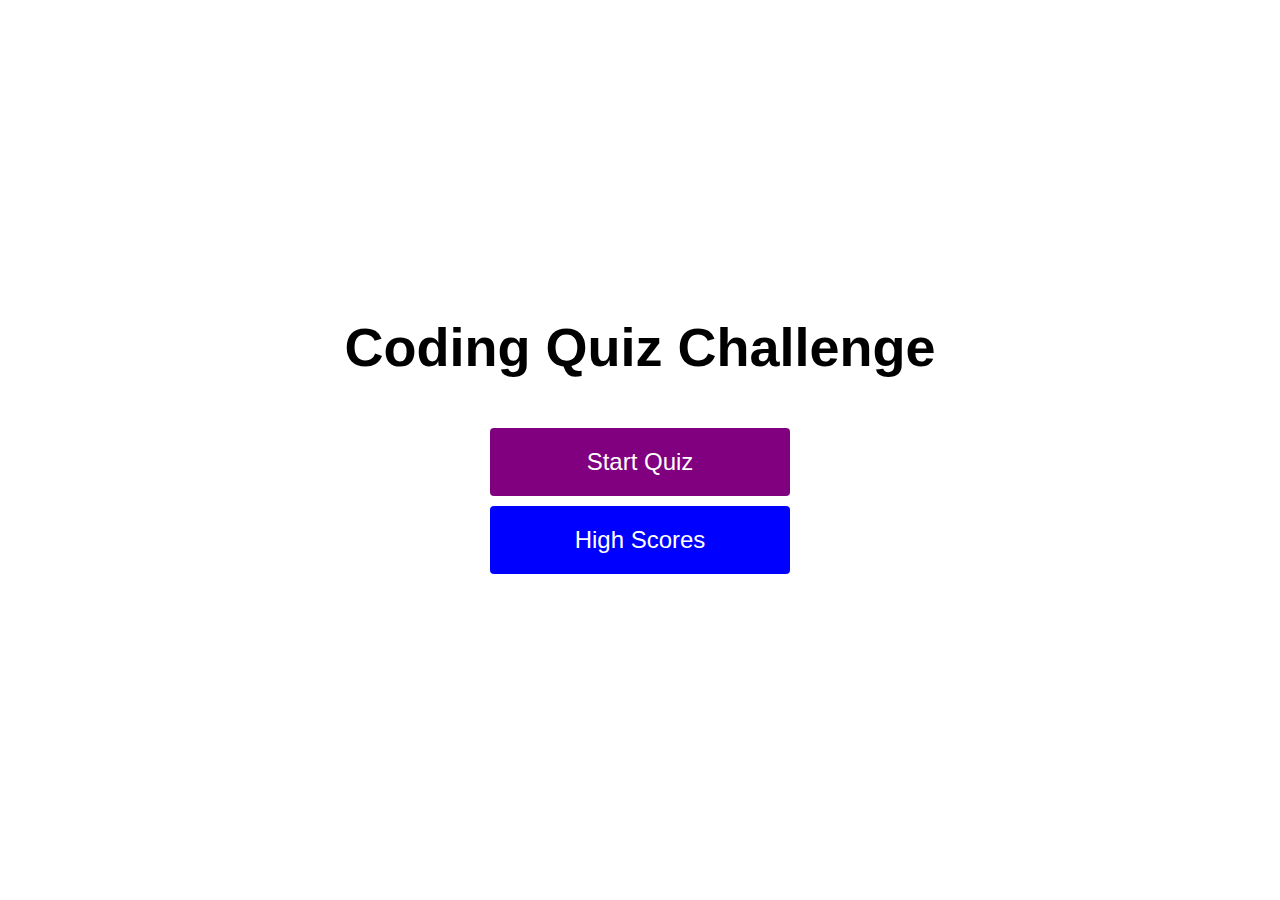
<file: index.html>
<!DOCTYPE html>
<html lang="en">
<head>
    <meta charset="UTF-8">
    <meta http-equiv="X-UA-Compatible" content="IE=edge">
    <meta name="viewport" content="width=device-width, initial-scale=1.0">
    <title>Home</title>
    <link rel="stylesheet" href="style.css">
</head>
<body>
    <div class="container">
        <div id="home" class="flex-column flex-center">
            <h1>Coding Quiz Challenge</h1>
            <a href="/quizM4.html" class="btn">Start Quiz</a>
            <a href="/highscores.html" id="highscore-btn" 
            class="btn">High Scores</a>
        </div>
    </div>
</body>
</html>
</file>
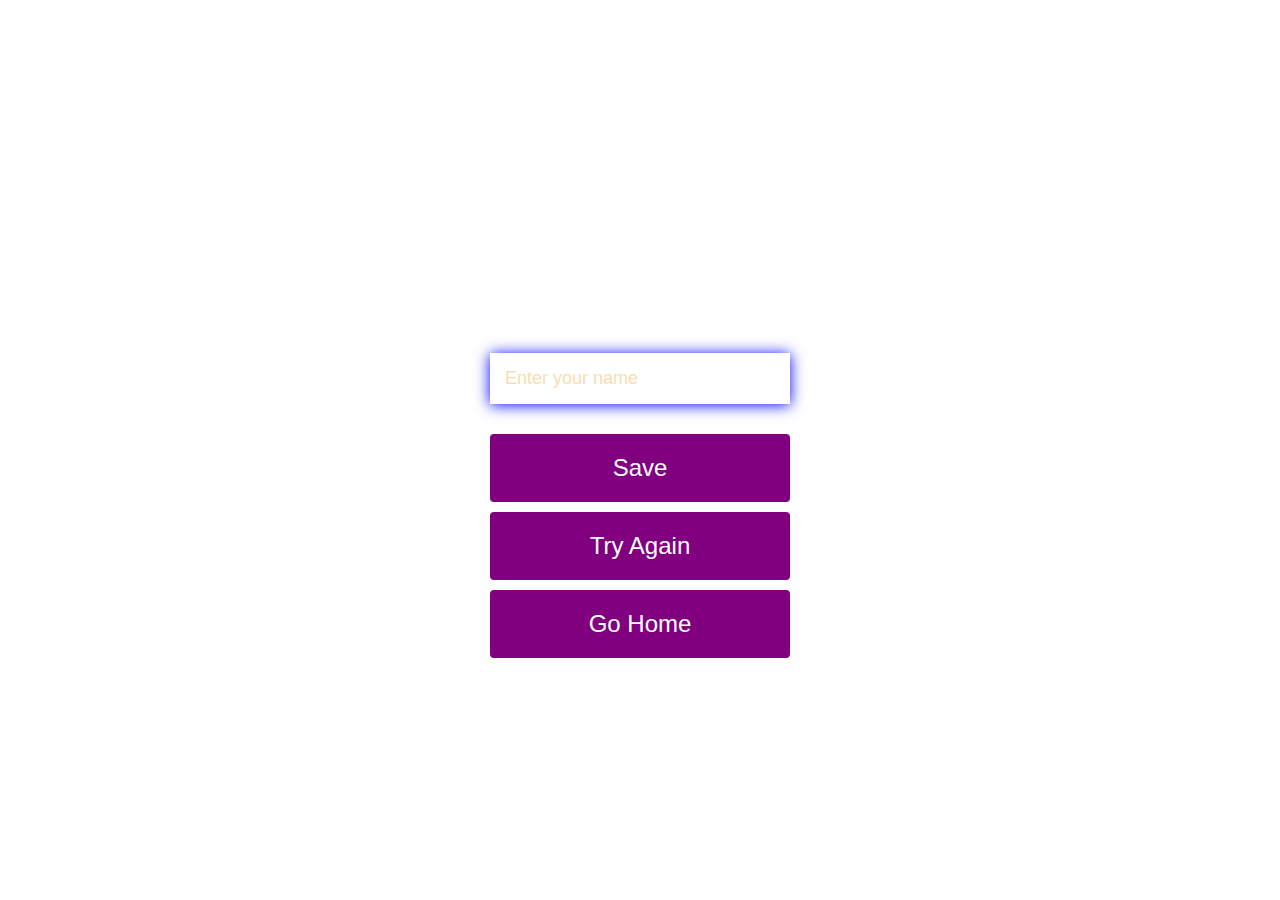
<file: end.html>
<!DOCTYPE html>
<html lang="en">
<head>
    <meta charset="UTF-8">
    <meta http-equiv="X-UA-Compatible" content="IE=edge">
    <meta name="viewport" content="width=device-width, initial-scale=1.0">
    <title>Final</title>
    <link rel="stylesheet" href="style.css">
</head>
<body>
    <div class="container">
        <div id="end" class="flex-center flex-column">
            <h1 id="finalScore">0</h1>
            <form class="end-form-container">
                <h2 id="end-text">Enter name to save score</h2>
                <input type="text" name="name" id="username" placeholder="Enter your name">
                <button class="btn" id="saveScoreBtn" type="submit" onclick="saveHighScore(event)" disabled>Save</button>
            </form>
            <a href="/quizM4.html" class="btn">Try Again</a>
            <a href="/" class="btn">Go Home</a>
        </div>
    </div>
    <script src="end.js"></script>
</body>
</html>
</file>
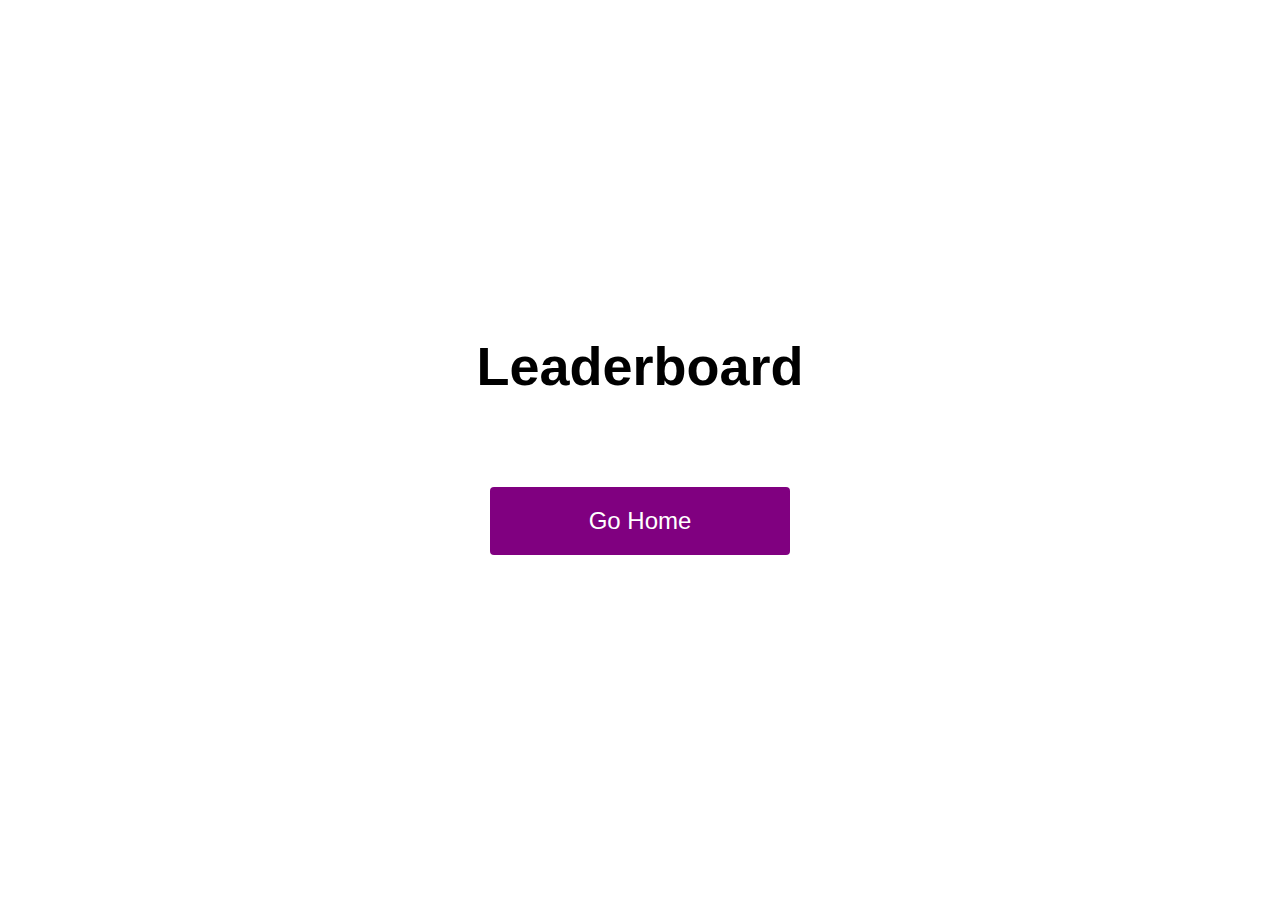
<file: highscores.html>
<!DOCTYPE html>
<html lang="en">
<head>
    <meta charset="UTF-8">
    <meta http-equiv="X-UA-Compatible" content="IE=edge">
    <meta name="viewport" content="width=device-width, initial-scale=1.0">
    <title>Hish Scores</title>
    <link rel="stylesheet" href="style.css">
    <link rel="stylesheet" href="highscores.css">
</head>
<body>
    <div class="container">
        <div id="highScore" class="flex-center flex-column">
            <h1 class="finalScore">Leaderboard</h1>
            <ul id="highScoreList"></ul>
            <a href="/" class="btn">Go Home</a>
        </div>
    </div>
    <script src="highscores.js"></script>
</body>
</html>
</file>
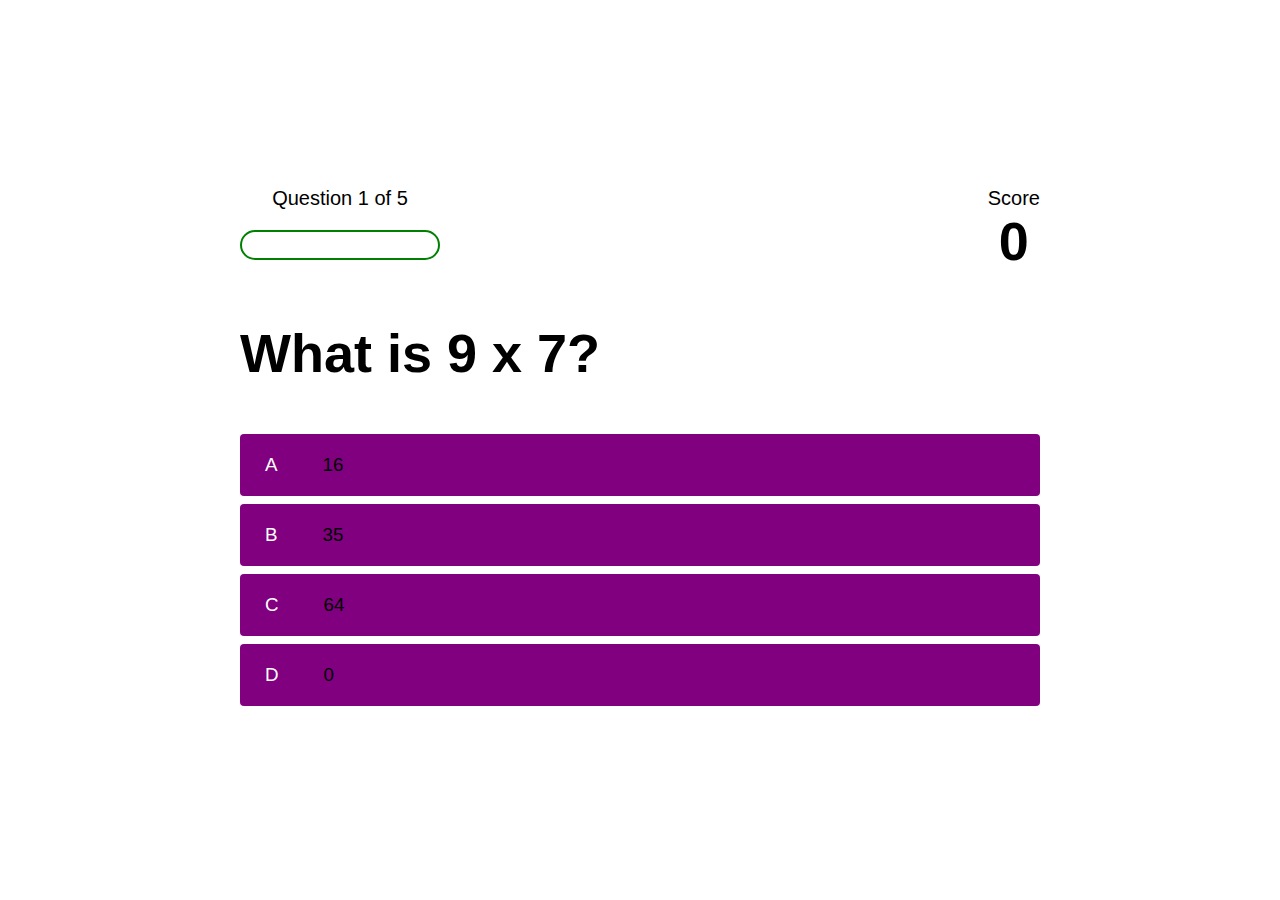
<file: quizM4.html>
<!DOCTYPE html>
<html lang="en">
<head>
    <meta charset="UTF-8">
    <meta http-equiv="X-UA-Compatible" content="IE=edge">
    <meta name="viewport" content="width=device-width, initial-scale=1.0">
    <title>Quiz Page</title>
    <link rel="stylesheet" href="style.css">
    <link rel="stylesheet" href="quizM4.css">
</head>
<body>
    <div class="container">
        <div id="quiz" class="justify-center flex-column">
            <div id="hud">
                <div class="hud-item">
                    <p id="progressText" class="hud-prefix">
                        Question
                    </p>
                    <div id="progressBar">
                        <div id="progressBarFull">
                            
                        </div>
                    </div>
                </div>
                <div clas="hud-item">
                    <p class="hud-prefix">
                        Score
                    </p>
                    <h1 class="hud-main-text" id="score">
                        0
                    </h1>
                </div>
            </div>
            <h1 id="question">What is the answer for question</h1>
            <div class="choice-container">
                <p class="choice-prefix">A</p>
                <p class="choice-text" data-number="1">Choice</p>
            </div>
            <div class="choice-container">
                <p class="choice-prefix">B</p>
                <p class="choice-text" data-number="2">Choice 2</p>
            </div>
            <div class="choice-container">
                <p class="choice-prefix">C</p>
                <p class="choice-text" data-number="3">Choice 3</p>
            </div>
            <div class="choice-container">
                <p class="choice-prefix">D</p>
                <p class="choice-text" data-number="4">Choice 4</p>
            </div>
        </div>
    </div>
    <script src="quizM4.js"></script>
</body>
</html>
</file>
<file: style.css>
:root {
    background-color: white;
}    

* {
    box-sizing: border-box;
    margin: 0;
    padding: 0;
    font-size: 62.5%;
    font-family: Arial, Helvetica, sans-serif;
}

h1 {
    font-size: 5.4rem;
    color: black;
    margin-bottom: 5rem;
}

h2 {
    font-size: 4.2rem;
    margin-bottom: 4.2rem;
}

.container {
    width: 100vw;
    height: 100vh;
    display: flex;
    justify-content: center;
    align-items: center;
    max-width: 80rem;
    margin: 0 auto;
    padding: 2rem;
}

.flex-column {
    display: flex;
    flex-direction: column;
}

.flex-center {
    justify-content: center;
    align-items: center;
}

.justify-center {
    justify-content: center;
}

.text-center{
    text-align: center;
}

.hidden {
    display: none;
}

.btn {
    font-size: 2.4rem;
    padding: 2rem 0;
    width: 30rem;
    text-align: center;
    margin-bottom: 1rem;
    text-decoration: none;
    color: white;
    background: linear-gradient(90deg, purple 0%, purple 100%);
    border-radius: 4px;
}

.btn:hover {
    cursor: pointer;
    box-shadow: 0 0.4rem 1.4rem 0 purple;
    transition: transform 150ms;
    transform: scale(1.03);
}

.btn[disabled]:hover {
    cursor: not-allowed;
    box-shadow: none;
    transform: none;
}

#highscore-btn{
    background: linear-gradient(90deg, blue 0%, blue 100%);
}

#highscore-btn:hover{
    box-shadow: 0 0.4rem 1.4rem 0 blue;
}

/* End Page CSS */
.end-form-container {
    width: 100%;
    display: flex;
    flex-direction: column;
    align-items: center;
    max-width: 30rem;
}

input {
    margin-bottom: 1rem;
    width: 20rem;
    padding: 1.5rem;
    font-size: 1.8rem;
    border: none;
    box-shadow: 0 0.1rem 1.4rem 0 blue;
}

input::placeholder {
    color: wheat;
}

#username {
    margin-bottom: 3rem;
    width: 100%;
    outline: none;
}

#end-text {
    font-size: 2.4rem;
    color: white;
    text-align: center;
}

#saveScoreBtn {
    border: none;
}

.fa-home {
    margin-left: 1rem;
    font-size: 2rem;
    color: black;
}
</file>
<file: highscores.css>
body {
    color: white;
}

#highScoreList {
    list-style: none;
    margin-bottom: 4rem;
}

.high-score {
    font-size: 2.8rem;
    margin-bottom: 0.5rem;
}
</file>
<file: quizM4.css>
body {
    color: black;
}

.choice-container{
    display: flex;
    margin-bottom: 0.8rem;
    width: 100%;
    border-radius: 4px;
    background: purple;
    font-size: 3rem;
    min-width: 80rem;
}

.choice-container:hover {
    cursor: pointer;
    box-shadow: 0 0.4rem 1.4rem 0 violet;
    transform: scale(1.02);
    transform: transform 100ms;
}

.choice-prefix {
    padding: 2rem 2.5rem;
    color: white;
}

.choice-text {
    padding: 2rem;
    width: 100%;
}

.correct {
    background: linear-gradient(32deg, green 0%, green 100%);
}

.incorrect {
    background: linear-gradient(32deg, red 0%, red 100%);
}

#hud /*head up display */{
    display: flex;
    justify-content: space-between;
}

.hud-prefix {
    text-align: center;
    font-size: 2rem;
}

.hud-main-text {
    text-align: center;
}

#progressBar {
    width: 20rem;
    height: 3rem;
    border: 0.2rem solid green;
    margin-top: 2rem;
    border-radius: 50px;
    overflow: hidden;
}

#progressBarFull{
    height: 100%;
    background: green;
    width: 0%;
}


@media screen and (max-width: 768px) {
    .choice-container {
        min-width: 40rem;
    }
}
</file>
